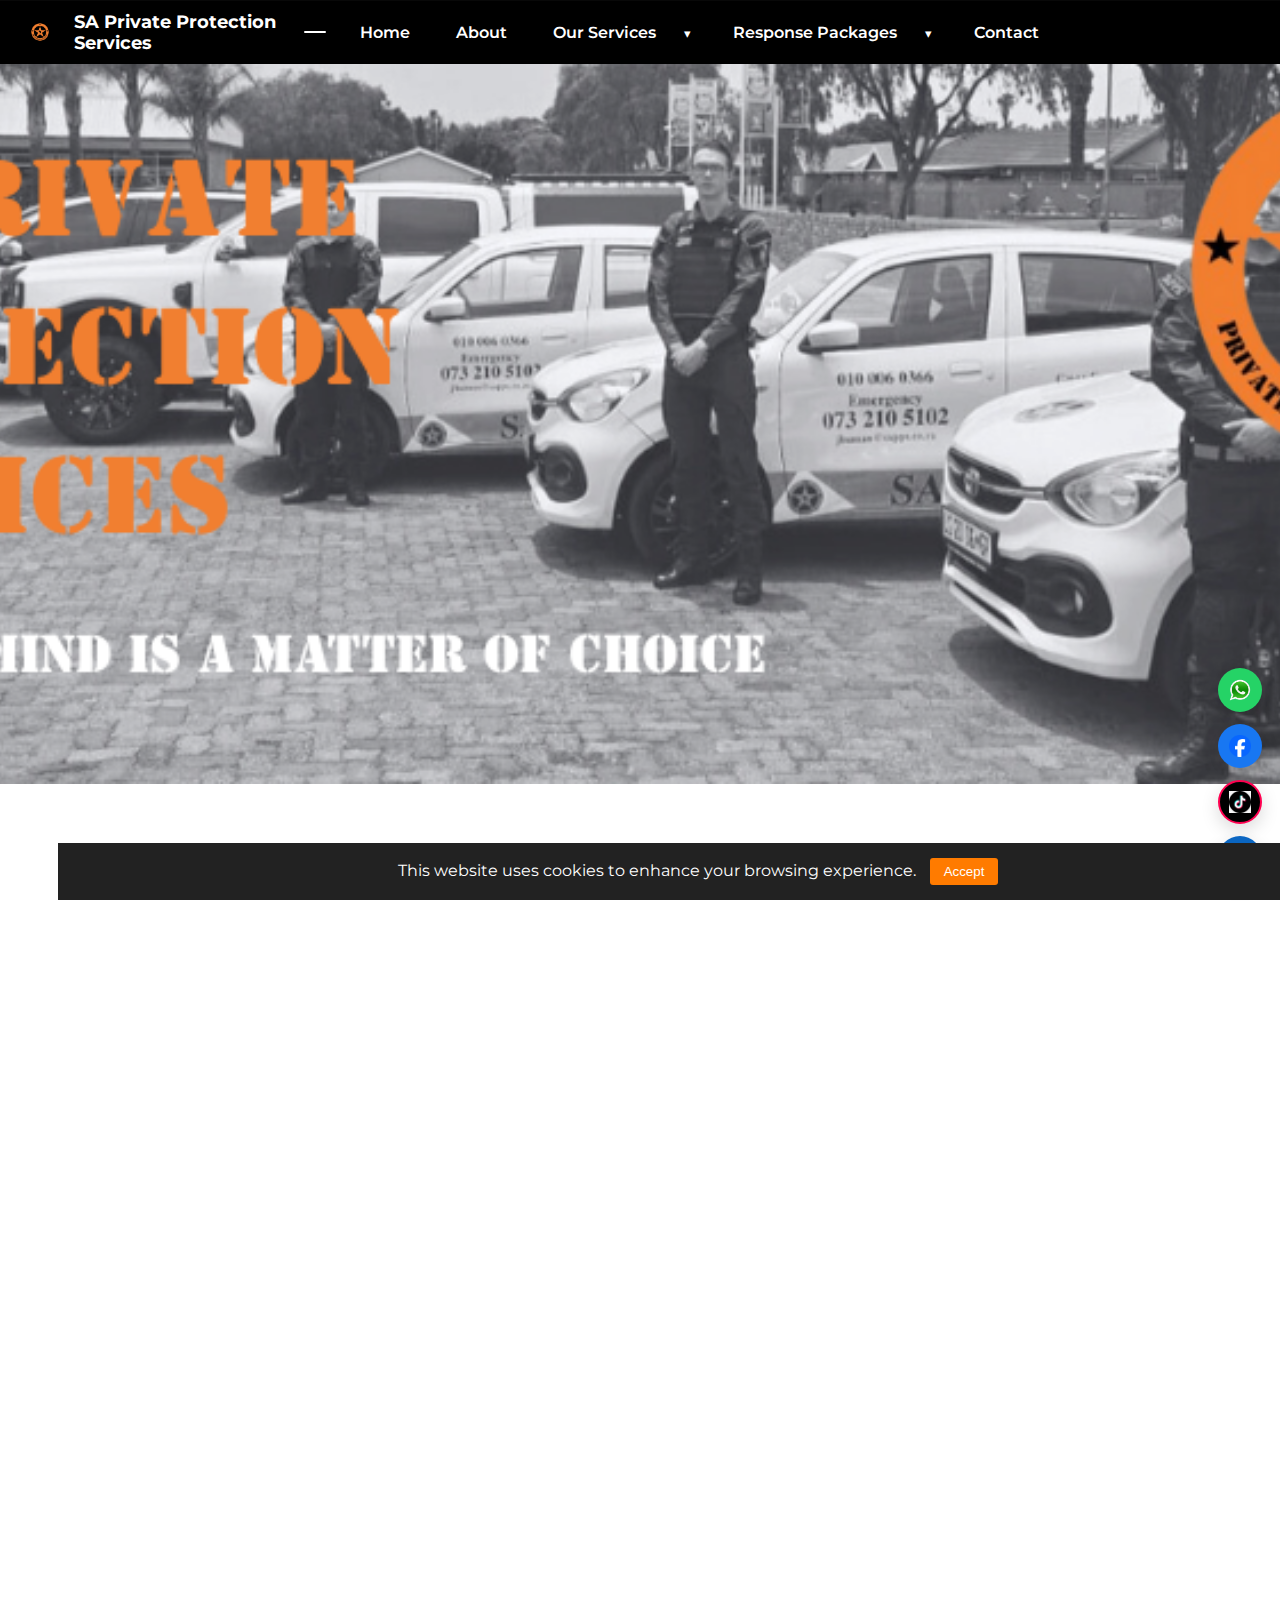
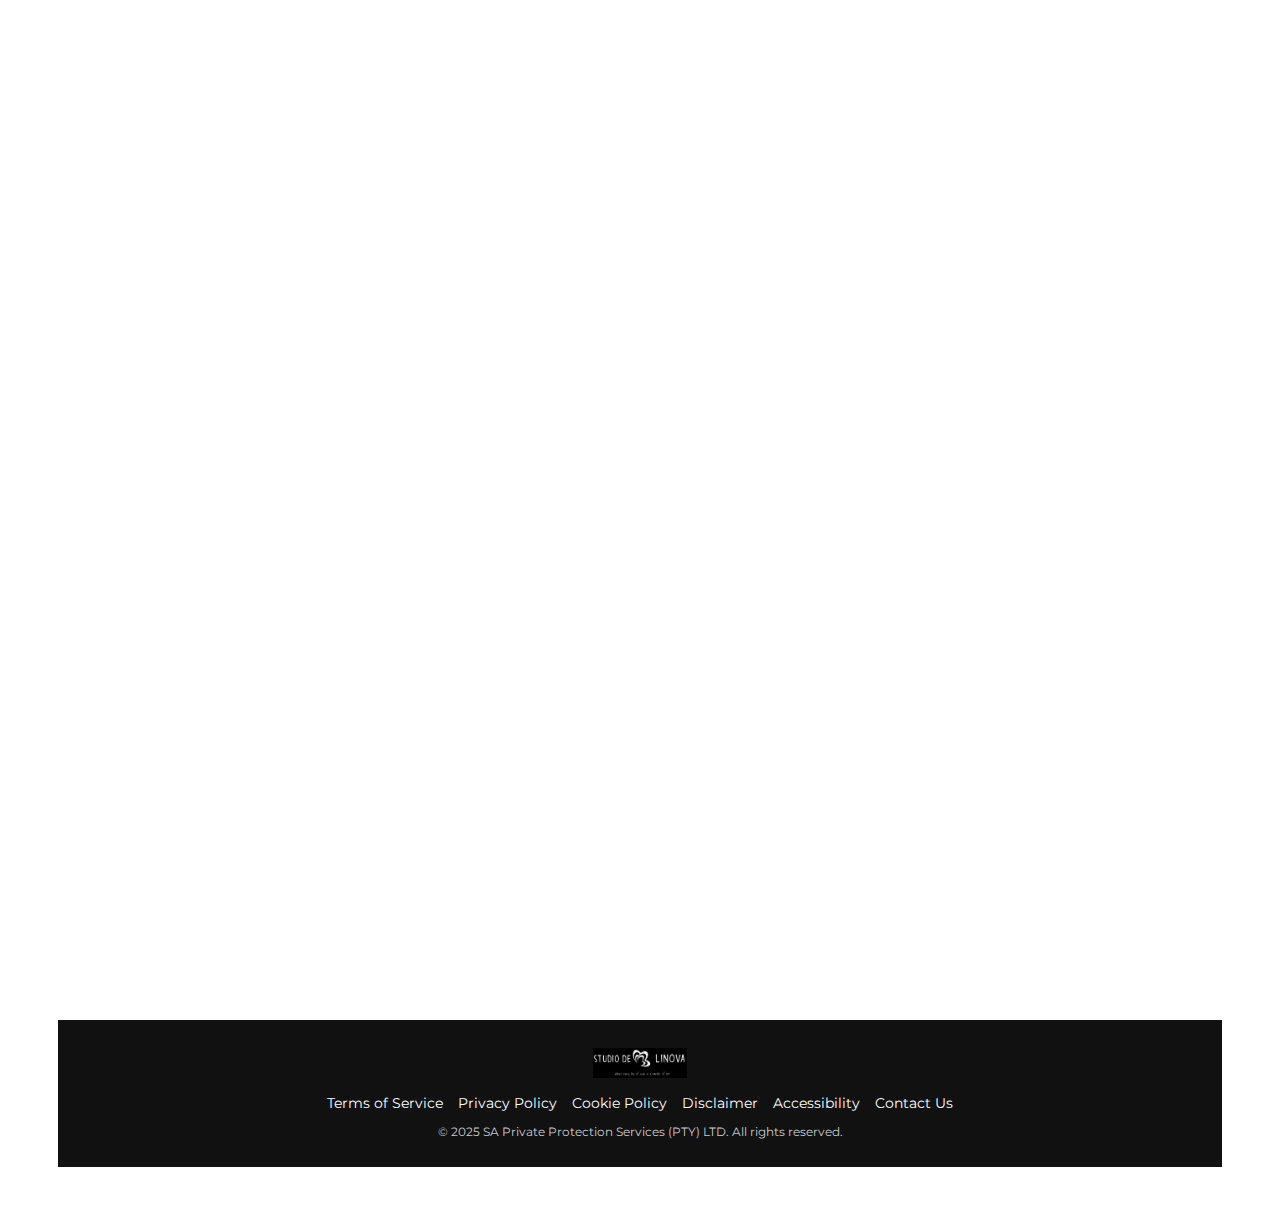
<file: index.html>
<!DOCTYPE html>
<html lang="en">
<head>
<meta charset="utf-8" />
<meta name="viewport" content="width=device-width,initial-scale=1" />

<link href="https://fonts.googleapis.com/css2?family=Montserrat:wght@400;700&display=swap" rel="stylesheet">

<title>SA Private Protection Services</title>

<style>
  :root{
    --brand:#ff7b00;
    --black:#111;
    --white:#fff;
    --nav-height:64px;
  }

  *{box-sizing:border-box}
  html{scroll-behavior:smooth}
  body{
    margin:0;
    font-family:"Montserrat",sans-serif;
    color:#222;
    background:#fff;
  }

  /* ---------- NAV ---------- */
  nav{
    position:fixed;
    top:0;
    left:0;
    right:0;
    height:var(--nav-height);
    background:rgba(0,0,0);
    display:flex;
    align-items:center;
    z-index:2200; /* keep nav above most content */
    padding:0 18px;
    box-shadow:0 1px 0 rgba(255,255,255,0.03) inset;
    gap:12px;
    justify-content:space-between;
  }

  /* brand/logo area (optional) */
  .nav-brand{ display:flex; align-items:center; gap:12px; }
  .nav-brand a{
    display:inline-flex;
    align-items:center;
    justify-content:center;
    width:44px;
    height:32px;
    border-radius:6px;
    overflow:hidden;
    text-decoration:none;
  }

  /* nav list (default horizontal) */
  nav ul{
    list-style:none;
    margin:0;
    padding:0;
    display:flex;
    gap:18px;
    align-items:center;
    width:100%;
    justify-content:top;
  }

   nav li{position:relative}
  nav a{
    color:var(--white);
    text-decoration:none;
    padding:10px 14px;
    display:inline-block;
    font-weight:600;
    border-radius:4px;
  }
  nav a:hover{background:rgba(255,255,255,0.06)}
  nav a.active{
    color:#fff;
  }
  /* Custom mobile adjustments for hero and spacing */
@media (max-width: 520px) {
  .hero {
    height: 25vh !important; /* Reduced height */
    min-height: 150px !important; /* Reduced min-height */
  }
  .hero-overlay {
    background: transparent !important; /* Ensure transparency */
  }
  main {
    padding-top: 20px !important; /* Reduced top padding */
  }
}
  /* submenu: default hidden, appears on hover for desktop */
  .submenu{
    display:none;
    position:absolute; /* positioned relative to parent li */
    top:100%; /* drops down below the parent link */
    left:0;
    background:var(--black); /* same as nav background */
    border-radius:4px;
    min-width:180px;
    flex-direction:column;
    padding:8px 0;
    box-shadow:0 6px 18px rgba(0,0,0,0.15);
    z-index:2250; /* above nav */
  }
  /* show submenu on hover of parent li */
  nav li.has-submenu:hover > .submenu{ display:flex; }

  .submenu li{padding:0}
  .submenu li a{padding:10px 16px; width:100%; display:block; color:var(--white)}
  .submenu li a:hover{background:rgba(255,255,255,0.06)}
 
  /* ---------- HERO ---------- */
  .hero {
    height: min(80vh, 780px);
    min-height: 40vh;
    background: url('sapps-banner-1.png') center/cover no-repeat;
    background-size: cover;
    background-position: center;
    background-attachment: scroll;
    position: relative;
    display: flex;
    align-items: center;
    justify-content: center;
    color: transparent;
    margin-top: var(--nav-height);
    text-align: center;
    overflow: hidden;
  }

  .hero-overlay {
    position: absolute;
    inset: 0;
    background:transparent;
    transition: background .25s linear;
    z-index: 1;
    pointer-events: none; /* allow clicks to pass through */
  }

  .hero .content {
    position: relative;
    z-index: 2;
    padding: 0 20px;
    text-align: center;
     max-width: 920px;
  }

  .hero h1 {
    margin:0 0 8px 0;
    font-weight:800;
    color:transparent;
    line-height:1.02;
    font-size: clamp(1.6rem, 6vw, 3.2rem);
  }
  .hero p {
   margin:0;
    font-size: clamp(.9rem, 2.4vw, 1.05rem);
    opacity:0.95;
  }

  /* sections base */
  main{max-width:1200px; margin:0 auto; padding:48px 18px}
  h2.section-title{color:var(--brand); font-size:1.6rem; margin:18px 0 20px; text-align:left}
  section{margin:18px 0; opacity:0; transform:translateY(30px); transition:all .7s ease-out; scroll-margin-top:calc(var(--nav-height) + 12px)}
  section.visible{opacity:1; transform:none}

  /* ---------- SERVICES (cards) ---------- */
  .services-wrap{padding:12px 18px}
  .services-grid{
    display:grid;
    grid-template-columns:repeat(4,1fr);
    gap:22px;
    align-items:start;
  }

  .service-card{
    background:#fff;
    border-radius:10px;
    box-shadow:0 6px 18px rgba(0,0,0,0.06);
    overflow:hidden;
    display:flex;
    flex-direction:column;
    text-decoration:none;
    transition:transform .25s ease, box-shadow .25s ease;
  }

  .service-card:hover{transform:translateY(-8px); box-shadow:0 18px 36px rgba(0,0,0,0.12)}
  .service-image{height:160px; width:100%; object-fit:cover; display:block}
  .service-body{padding:20px; text-align:center; flex:1; display:flex; align-items:center; justify-content:center}
  .service-body h3{margin:0; font-size:1rem; color:#111}

  /* ---------- PACKAGES ---------- */
  .packages-grid{
    display:grid;
    grid-template-columns:repeat(4,1fr);
    gap:22px;
    align-items:stretch;
    justify-items:center;
  }
  .package-card{
    width:220px;
    background:#fff;
    border-radius:10px;
    padding:18px;
    box-shadow:0 6px 18px rgba(0,0,0,0.06);
    text-align:center;
    transition:transform .2s ease;
    text-decoration:none;
    color:#111;
  }
  .package-card:hover{transform:translateY(-6px)}
  .package-card .price{margin-top:10px; color:#555; font-size:.95rem}

  /* ---------- GALLERY (masonry-like) ---------- */
  .gallery-grid{
    column-gap:18px;
    column-count:4;
     z-index: 0;
    position: relative;
  }
  .gallery-grid img{
    width:100%; 
    display:block;
     margin-bottom:14px; 
     border-radius:10px; 
     box-shadow:0 6px 18px rgba(0,0,0,0.06); 
     cursor:pointer;
    height:auto;
    z-index:1;
    position:relative;
    pointer-events:auto;
    -webkit-backface-visibility: hidden;
    backface-visibility: hidden;
    transform: translateZ(0);
    }
    .gallery-grid img:hover{opacity:0.9}

  /* smaller columns on tablets/phones */
  @media (max-width:1200px){ .services-grid{grid-template-columns:repeat(3,1fr)} .gallery-grid{column-count:3} }
  @media (max-width:900px){ .services-grid{grid-template-columns:repeat(2,1fr)} .packages-grid{grid-template-columns:repeat(2,1fr)} .gallery-grid{column-count:2} .hero h1{font-size:2.2rem} }
  @media (max-width:520px){ 
    .services-grid{grid-template-columns:1fr} 
    .packages-grid{grid-template-columns:1fr} 
    .gallery-grid{column-count:1} 
    .hero{height:55vh}
  .nav-brand a { width:36px; height:28px; }
  }
  @media (max-width: 520px) {
  .hero {
    background-color: transparent !important;
    height: 38vh !important;
    min-height: 180px !important;
    background-size: contain !important;
    background-position: top !important;
    background-repeat: no-repeat !important;
    margin-bottom: 0 !important;
  }
}
 
  /* floating social */
  .floating-buttons{position:fixed; right:18px; bottom:20px; display:flex; flex-direction:column; gap:12px; z-index:1300}
  .float-btn{width:44px; height:44px; border-radius:50%; display:flex; align-items:center; justify-content:center; box-shadow:0 6px 18px rgba(0,0,0,0.15); transition:transform .18s ease}
  .float-btn img{width:22px;height:22px; display:block}
  .float-btn:hover{transform:translateY(-5px)}
  .float-btn.whatsapp{background:#25D366}
  .float-btn.facebook{background:#1877F2}
  .float-btn.tiktok{background:#000; border:2px solid #ff0050}
  .float-btn.linkedin{background:#0A66C2}

  /* small helper */
  .section-head{display:flex; align-items:center; gap:16px; justify-content:space-between}

  /* ---------- MOBILE / OVERLAY MENU behaviour for all viewports ----------
     Make the mobile-style overlay menu available on all screen sizes.
     - nav-toggle is visible on all sizes (so user can open the overlay)
     - when #navLinks has .open it becomes a full-screen vertical overlay (same as mobile)
     -------------------------------------------------------------------- */

  /* show hamburger toggle for all viewports so desktop can open the overlay menu */
  .nav-toggle {
    display:flex;
    background:transparent;
    border:0;
    cursor:pointer;
    gap:6px;
    padding:8px;
    align-items:center;
    justify-content:center;
  }
  .nav-toggle .bar{ display:block; width:22px; height:2px; background:var(--white); border-radius:2px; transition:transform .25s, opacity .25s;}

  /* hide submenu toggle button by default (desktop) */
  .submenu-toggle { display:none; }

  @media (max-width: 768px) {
    nav { padding:0 12px; }
    .nav-toggle { display:flex; }

    nav ul{
      position:fixed;
      top:var(--nav-height);
      left:0;
      right:0;
      background:var(--black);
      flex-direction:column;
      align-items:stretch;
      gap:0;
      padding:8px 0;
      transform:translateY(-120%);
      transition:transform .35s ease-in-out;
      z-index:1250;
    }
    nav ul.open { transform:translateY(0); }

    nav li { width:100%; border-top:1px solid rgba(255,255,255,0.03); }
    nav a { display:block; width:100%; text-align:left; padding:14px 18px; }
    
    /* mobile submenu behavior: static, opens on click */
    .submenu { 
      position:static; 
      background:transparent; 
      box-shadow:none; 
      padding-left:12px; 
      display:none; 
    }
    .submenu.open { display:flex; flex-direction:column; }

    /* show submenu toggle button on mobile */
    .submenu-toggle { 
      display:inline-flex; 
      align-items:center; 
      justify-content:center; 
      padding:12px; 
      margin-left:auto; 
      background:transparent; 
      border:0; 
      color:var(--white); 
      cursor:pointer; 
    }
  }

  /* small visual for open submenu (keyboard focus/indicator) */
  nav li.submenu-open > a { background:rgba(255,255,255,0.04); }

/* default (non-open) nav menu remains horizontal; when opened, become overlay */
  nav ul.open {
    position:fixed;
    top:var(--nav-height);
    left:0;
    right:0;
    bottom:0;
    background:rgba(17,17,17,0.98);
    flex-direction:column;
    align-items:stretch;
    gap:0;
    padding:12px 0;
    overflow:auto;
    transform:none;
    transition:none;
    z-index:2150;
  }
  /* overlay list items */
  nav ul.open > li { width:100%; border-top:1px solid rgba(255,255,255,0.03); }
  nav ul.open a { display:block; width:100%; text-align:left; padding:14px 18px; }

  /* when overlay is open, submenu should be static and visible when .open */
  nav ul.open .submenu { position:static; background:transparent; box-shadow:none; padding-left:10px; display:none; }
  nav ul.open .submenu.open { display:flex; flex-direction:column; }

  /* submenu toggle button (visible within overlay and on desktop) */
  .submenu-toggle { display:inline-flex; align-items:center; justify-content:center; padding:10px; margin-left:auto; background:transparent; border:0; color:var(--white); cursor:pointer; }
  /* small visual for open submenu (keyboard focus/indicator) */
  nav li.submenu-open > a { background:rgba(255,255,255,0.04); }

  /* lightbox tweaks */
  .lightbox { display:none; z-index:9999; }
  .lightbox .lightbox-content { max-width:92%; max-height:78%; }

</style>
</head>
<body>

  <!-- NAV -->
  <nav id="mainNav" aria-label="Main navigation">
    <div class="nav-brand" aria-hidden="false">
  <a href="#home" class="logo" aria-label="Home">
    <img src="logo-dark.jpg" alt="SA Private Protection Services Logo" style="width:44px; height:32px; object-fit:contain; border-radius:6px;">
  </a>
</div>
      <span style="color:var(--white); font-weight:bold; font-size:1.1rem;">SA Private Protection Services</span>

    <button class="nav-toggle" id="navToggle" aria-expanded="false" aria-label="Open menu">
      <span class="bar"></span>
    </button>

    <ul id="navLinks" role="menubar" aria-label="Primary">
      <li><a href="#home" class="nav-link">Home</a></li>
      <li><a href="#about" class="nav-link">About</a></li>
      <li class="has-submenu">
        <a href="#services" class="nav-link" aria-haspopup="true" aria-expanded="false">Our Services</a>
        <button class="submenu-toggle" aria-expanded="false" aria-label="Toggle Our Services submenu">▾</button>
        <ul class="submenu" aria-label="Our Services submenu">
          <li><a href="#armed-response" class="nav-link">24-Hour Armed Response</a></li>
          <li><a href="#close-protection" class="nav-link">Close Protection Services</a></li>
          <li><a href="#guarding" class="nav-link">Guarding Services</a></li>
          <li><a href="#escorts" class="nav-link">Escorts & Transfers</a></li>
          <li><a href="#event-security" class="nav-link">Event Security</a></li>
          <li><a href="#surveillance" class="nav-link">Surveillance & Monitoring</a></li>
        </ul>
      </li>
      <li class="has-submenu">
        <a href="#packages" class="nav-link" aria-haspopup="true" aria-expanded="false">Response Packages</a>
        <button class="submenu-toggle" aria-expanded="false" aria-label="Toggle Response Packages submenu">▾</button>
        <ul class="submenu" aria-label="Response Packages submenu">
          <li><a href="#residential" class="nav-link">Residential</a></li>
          <li><a href="#pensioner" class="nav-link">Pensioner</a></li>
          <li><a href="#small-business" class="nav-link">Small Business</a></li>
          <li><a href="#large-business" class="nav-link">Large Business</a></li>
        </ul>
      </li>
      <li><a href="#contact" class="nav-link">Contact</a></li>
    </ul>
  </nav>

  <!-- HERO -->
  <header id="home" class="hero" role="banner">
  <div class="hero-overlay" id="heroOverlay"></div>
  <div class="content">
  </div>
</header>

  <main>

    <!-- ABOUT -->
    <section id="about" class="about-section">
      <div class="section-head">
        <h2 class="section-title">About Us</h2>
      </div>
       <p>Established in 2016, SA Private Protection Services (Pty) Ltd has consistently delivered high-quality security solutions to a growing client base. With a proven track record of retaining clients and expanding our expertise, we pride ourselves on mastering the art of client satisfaction. Our flat corporate structure ensures seamless communication and flexibility, allowing us to adapt to your evolving security needs.</p>

  <p>SA Private Protection Services has established itself as a trusted security partner for some of South Africa's largest retailers. We provide tailored security solutions to prominent food retailers, liquor chains, and clothing franchises, ensuring the safety and security of the people, premises, and assets.</p>

  <p>Our expertise in risk management, surveillance, and armed response enables us to mitigate potential threats and protect our clients' interests. With a proven track record of delivering high-quality security services, SA Private Protection Services is the partner of choice for businesses seeking to safeguard their operations.</p>
</section>

    <!-- SERVICES GRID (cards clickable to anchors) -->
    <section id="services" class="services-wrap">
      <h2 class="section-title">Our Services</h2>

      <div class="services-grid">
        <!-- Each card is an anchor (and is clickable) -->
        <a id="armed-response" class="service-card" href="armed-response-details.html" title="24-Hour Armed Response">
          <img class="service-image" src="service1.jpg" alt="24-Hour Armed Response">
          <div class="service-body"><h3>24-Hour Armed Response</h3></div>
        </a>

        <a id="close-protection" class="service-card" href="close-protection-details.html" title="Close Protection Services">
          <img class="service-image" src="service2.jpg" alt="Close Protection Services">
          <div class="service-body"><h3>Close Protection Services</h3></div>
        </a>

        <a id="guarding" class="service-card" href="security-services-details.html" title="Guarding Services">
          <img class="service-image" src="service3.jpg" alt="Guarding Services">
          <div class="service-body"><h3>Guarding Services</h3></div>
        </a>

        <a id="escorts" class="service-card" href="escort-details.html" title="Escorts & Transfers">
          <img class="service-image" src="escort4.jpeg" alt="Escorts & Transfers">
          <div class="service-body"><h3>Escorts & Transfers</h3></div>
        </a>

        <a id="event-security" class="service-card" href="event-security-details.html" title="Event Security">
          <img class="service-image" src="gallery2.jpg" alt="Event Security">
          <div class="service-body"><h3>Event Security</h3></div>
        </a>

        <a id="surveillance" class="service-card" href="surveillance-alarm-details.html" title="Surveillance & Monitoring">
          <img class="service-image" src="gallery11.jpg" alt="Surveillance & Monitoring">
          <div class="service-body"><h3>Surveillance & Monitoring</h3></div>
        </a>

        <!-- If you have more cards they will wrap to next row automatically -->
      </div>
    </section>

    <!-- PACKAGES -->
    <section id="packages">
      <h2 class="section-title">Response Packages</h2>
      <div class="packages-grid" style="margin-top:18px;">
        <a id="residential" class="package-card" href="#residential">
          <strong>Residential</strong>
          <div class="price">R345.00 Per Month</div>
        </a>
        <a id="pensioner" class="package-card" href="#pensioner">
          <strong>Pensioner</strong>
          <div class="price">R172.50 Per Month</div>
        </a>
        <a id="small-business" class="package-card" href="#small-business">
          <strong>Small Business</strong>
          <div class="price">R448.50 Per Month</div>
        </a>
        <a id="large-business" class="package-card" href="#large-business">
          <strong>Large Business</strong>
          <div class="price">R678.50 Per Month</div>
        </a>
      </div>
    </section>

<!-- LIGHTBOX MODAL -->
<div id="lightbox" class="lightbox" aria-hidden="true" role="dialog" aria-label="Image viewer">
  <span class="close" role="button" aria-label="Close">&times;</span>
  <img class="lightbox-content" id="lightbox-img" alt="">
  <div id="caption"></div>
  <a class="prev" role="button" aria-label="Previous image">&#10094;</a>
  <a class="next" role="button" aria-label="Next image">&#10095;</a>
</div>

    <!-- CONTACT -->
<section id="contact">
  <h2>Contact Us</h2>

  <div class="contact-container">
    <!-- Contact Details -->
    <div class="contact-details">
      <p><strong>Office:</strong> <a href="tel:0100060366">010 006 0366</a></p>
      <p><strong>Director - Jaco Human:</strong> <a href="tel:0732105102">073 210 5102</a></p>
      <p><strong>Email:</strong> 
        <a href="mailto:jhuman@sapps.co.za">jhuman@sapps.co.za</a></p>  
      <p><strong>HR & Accounts - Natasha Kok:</strong> <a href="tel:  0838801768">083 880 1768</a>
      <p><strong>Email:</strong>  
        <a href="mailto:admin@sapps.co.za">admin@sapps.co.za</a></p>
      <p><strong>Admin - Megan Kruger:</strong> <a href="tel:  081 062 2929">081 062 2929</a>
      <p><strong>Email:</strong>  
        <a href="mailto:office1@sapps.co.za">office1@sapps.co.za</a></p>
      <p><strong>Manager - Reeno Smith:</strong> <a href="tel:071 884 6929">071 884 6929</a></p>
      <p><strong>Email:</strong>  
        <a href="mailto:manager@sapps.co.za">manager@sapps.co.za</a></p>
      <p><strong>Address:</strong> 51 Vaal Drive, Pietersfield Ext, Springs, 1559</p>

      <!-- Office Hours -->
      <div class="office-hours">
        <h3>Office Hours</h3>
        <p>Monday - Thursday: 08:00 AM - 04:00 PM</p>
        <p>Friday: 08:00 AM - 02:00 PM</p>
        <p>Sunday & Public Holidays: Closed</p>
      </div>
    </div>

    <!-- Contact Form -->
<div class="contact-form">
  <h3>Send Us a Message</h3>
  <form id="contactForm">
    <input type="text" name="name" placeholder="Your Name" required>
    <input type="email" name="email" placeholder="Your Email" required>
    <input type="tel" name="phone" placeholder="Your Phone Number">
    <textarea name="message" placeholder="Your Message" rows="5" required></textarea>
    <button type="submit">Send Message</button>
  </form>

  <!-- Thank You Message -->
  <div id="thankYouMessage" style="display:none; color: green; margin-top: 20px;">
    ✅ Thanks for your message! We'll be in touch soon.
  </div>
</div>

</div>
</section>

<style>
  /* Container & Layout */
  #thankYouMessage {
    display: none;
    color: green;
    margin-top: 20px;
    transition: opacity 0.4s ease;
    opacity: 0;
  }

  #thankYouMessage.show {
    display: block;
    opacity: 1;
  }

  #contact {
    background:#fff;
    color:#000000e0;
    padding:60px 20px;
    font-family:'Montserrat', sans-serif;
  }
  #contact h2 {
    text-align:center;
    color:#ff7f00;
    margin-bottom:40px;
  }
  .contact-container {
    display:flex;
    flex-wrap:wrap;
    justify-content:space-between;
    gap:40px;
    max-width:1200px;
    margin:0 auto;
  }
  .contact-details, .contact-form {
    flex:1 1 350px;
    min-width:300px;
  }

  /* Contact Details & Links */
  .contact-details a {
    color:#ff7f00;
    text-decoration:none;
    transition:color 0.3s;
  }
  .contact-details a:hover {
    color:#e65c00;
  }
  .office-hours h3 {
    color:#ff7f00;
    margin-bottom:10px;
  }

  /* Contact Form */
  .contact-form {
    background:#9b9898;
    color:#fff;
    padding:30px;
    border-radius:15px;
    box-shadow:0 4px 15px rgba(0,0,0,0.2);
  }
  .contact-form h3 {
    color:#ff7f00;
    text-align:center;
    margin-bottom:20px;
  }
  .contact-form form {
    display:flex;
    flex-direction:column;
    gap:15px;
  }
  .contact-form input, 
  .contact-form textarea {
    padding:10px;
    border:none;
    border-radius:8px;
    font-family:'Montserrat', sans-serif;
    font-size:1rem;
  }
  .contact-form button {
    background:#ff7f00;
    color:#fff;
    padding:12px;
    border:none;
    border-radius:8px;
    cursor:pointer;
    font-weight:bold;
    transition:all 0.3s;
  }
  .contact-form button:hover {
    background:#e65c00;
    transform:scale(1.05);
  }
 /* --- Mobile Adjustments --- */
@media (max-width: 768px) {
  #contact {
    padding: 40px 15px;
  }

  #contact h2 {
    font-size: 1.8rem;
  }

  .contact-container {
    flex-direction: column;
    gap: 30px;
  }

  .contact-details, 
  .contact-form {
    flex: 1 1 100%;
    width: 100%;
  }

  .contact-details p {
    font-size: 0.95rem;
    line-height: 1.6;
    margin-bottom: 10px;
  }

  .contact-details strong {
    display: block;
    color: #000;
  }

  .contact-details a {
    display: inline-block;
    margin-top: 2px;
    word-break: break-word;
  }

  .contact-form {
    padding: 20px;
  }

  .contact-form input, 
  .contact-form textarea {
    font-size: 0.95rem;
  }

  .contact-form button {
    font-size: 1rem;
  }
}

/* Even smaller screens */
@media (max-width: 480px) {
  #contact h2 {
    font-size: 1.6rem;
  }

  .contact-details p {
    font-size: 0.9rem;
  }

  .contact-form {
    padding: 15px;
  }

  .contact-form input, 
  .contact-form textarea {
    font-size: 0.9rem;
  }
}
</style>

<script>
  /* =========================
     CONTACT FORM (kept original functionality)
     ========================= */
  const form = document.getElementById('contactForm');
  const thankYou = document.getElementById('thankYouMessage');

  form.addEventListener('submit', async (e) => {
    e.preventDefault(); // prevent page reload

    const formData = new FormData(form);

    try {
      const response = await fetch('https://formspree.io/f/mrbljqpk', {
        method: 'POST',
        body: formData,
        headers: { 'Accept': 'application/json' }
      });

      if (response.ok) {
        form.reset();
        // show animated thank you
        thankYou.classList.add('show');
        // hide after a while (optional)
        setTimeout(() => {
          thankYou.classList.remove('show');
        }, 6000);
      } else {
        alert('Oops! Something went wrong. Please try again.');
      }
    } catch (error) {
      alert('Error submitting form. Please try again later.');
    }
  });
</script>

  <!-- LEGAL FOOTER -->
<footer style="background:#111; color:#fff; padding:28px 0; text-align:center; font-family:'Montserrat',sans-serif;">
  <div class="footer-content" style="max-width:1200px; margin:0 auto; display:flex; flex-direction:column; align-items:center; gap:12px;">

    <!-- Small Logo -->
    <div class="footer-logo">
      <img src="footer-logo.jpeg" alt="SA Private Protection Services Logo" style="height:30px; object-fit:contain;">
    </div>

    <!-- Legal Links -->
    <ul class="legal-links" style="list-style:none; display:flex; flex-wrap:wrap; justify-content:center; gap:15px; padding:0; margin:0; font-size:14px;">
      <li><a href="terms-of-service.html" target="_blank" style="color:#fff; text-decoration:none;">Terms of Service</a></li>
      <li><a href="privacy-policy.html" target="_blank" style="color:#fff; text-decoration:none;">Privacy Policy</a></li>
      <li><a href="cookie-policy.html" target="_blank" style="color:#fff; text-decoration:none;">Cookie Policy</a></li>
      <li><a href="disclaimer.html" target="_blank" style="color:#fff; text-decoration:none;">Disclaimer</a></li>
      <li><a href="accessibility.html" target="_blank" style="color:#fff; text-decoration:none;">Accessibility</a></li>
      <li><a href="contact.html" target="_blank" style="color:#fff; text-decoration:none;">Contact Us</a></li>
    </ul>

    <!-- Copyright -->
    <p style="margin:0; font-size:12px; color:#ccc;">© 2025 SA Private Protection Services (PTY) LTD. All rights reserved.</p>
  </div>
</footer>

<!-- COOKIE CONSENT BANNER -->
<div id="cookieConsentBanner" style="position:fixed;bottom:0;width:100%;background:#222;color:#fff;padding:15px;text-align:center;display:none;z-index:9999; font-family:'Montserrat',sans-serif;">
  This website uses cookies to enhance your browsing experience.
  <button id="acceptCookies" style="margin-left:10px;padding:6px 14px;border:none;background:#ff7b00;color:#fff;cursor:pointer;border-radius:3px;">Accept</button>
</div>

<script>
  // Cookie consent logic
  window.addEventListener('load', function() {
    if (!localStorage.getItem('cookiesAccepted')) {
      document.getElementById('cookieConsentBanner').style.display = 'block';
    }
    document.getElementById('acceptCookies').onclick = function() {
      localStorage.setItem('cookiesAccepted', 'true');
      document.getElementById('cookieConsentBanner').style.display = 'none';
    };
  });
</script>
  <!-- Floating social buttons (bottom-right) -->
  <div class="floating-buttons" aria-hidden="false">
    <a class="float-btn whatsapp" href="https://wa.me/27732105102" target="_blank" rel="noopener noreferrer" aria-label="WhatsApp">
      <img src="logo-whatsapp.png" alt="WhatsApp">
    </a>
    <a class="float-btn facebook" href="https://www.facebook.com/sa-private-protection-services" target="_blank" rel="noopener noreferrer" aria-label="Facebook">
      <img src="Facebook Logo.png" alt="Facebook">
    </a>
    <a class="float-btn tiktok" href="https://www.tiktok.com/@saprivateprotection" target="_blank" rel="noopener noreferrer" aria-label="TikTok">
      <img src="logo-tiktok.png" alt="TikTok">
    </a>
    <a class="float-btn linkedin" href="https://www.linkedin.com/in/sa-private-protection-services" target="_blank" rel="noopener noreferrer" aria-label="LinkedIn">
      <img src="linkedin logo.png" alt="LinkedIn">
    </a>
  </div>

<script>

  /* =========================
   LIGHTBOX
   ========================= */
(function() {
  const lightbox = document.getElementById('lightbox');
  const lightboxImg = document.getElementById('lightbox-img');
  const captionText = document.getElementById('caption');
  const images = Array.from(document.querySelectorAll('.lightbox-img'));
  let currentIndex = 0;

  function showImage(index) {
    if(index < 0 || index >= images.length) return;
    currentIndex = index;
    const img = images[index];
    lightboxImg.src = img.src;
    lightboxImg.alt = img.alt || '';
    captionText.innerHTML = img.alt || '';
    lightbox.style.display = 'block';
    lightbox.setAttribute('aria-hidden', 'false');
    document.documentElement.style.overflow = 'hidden';
    document.body.style.overflow = 'hidden';
  }

  images.forEach((img, index) => {
    img.style.pointerEvents = 'auto';
    img.addEventListener('click', () => showImage(index));
    img.setAttribute('tabindex','0');
    img.addEventListener('keydown', (ev) => {
      if(ev.key === 'Enter' || ev.key === ' ') {
        ev.preventDefault();
        showImage(index);
      }
    });
  });

  document.querySelector('.next').onclick = () => showImage((currentIndex + 1) % images.length);
  document.querySelector('.prev').onclick = () => showImage((currentIndex - 1 + images.length) % images.length);
  document.querySelector('.close').onclick = closeLightbox;
  function closeLightbox(){
    lightbox.style.display = 'none';
    lightbox.setAttribute('aria-hidden', 'true');
    document.documentElement.style.overflow = '';
    document.body.style.overflow = '';
  }
  lightbox.addEventListener('click', (e) => { if(e.target === lightbox) closeLightbox(); });
  document.addEventListener('keydown', (e) => {
    if(lightbox.style.display === 'block') {
      if(e.key === 'ArrowRight') document.querySelector('.next').click();
      if(e.key === 'ArrowLeft') document.querySelector('.prev').click();
      if(e.key === 'Escape') closeLightbox();
    }
  });
})();

  /* =========================
     NAV BEHAVIOUR
     - unified: first click opens submenu, second click follows link (desktop & mobile)
     - explicit ▾ buttons still toggle submenus
     - click outside closes submenus & mobile menu
     ========================= */

  const nav = document.getElementById('mainNav');
  const navLinks = document.getElementById('navLinks');
  const navToggle = document.getElementById('navToggle');
  const heroOverlay = document.getElementById('heroOverlay');

  // HERO overlay dim on scroll + navbar fade
  window.addEventListener('scroll', () => {
    const y = window.scrollY;
    nav.style.background = `rgba(17,17,17, ${Math.min(Math.max(y/300,0.6),0.95)})`;
    if(heroOverlay) heroOverlay.style.background = `rgba(0,0,0, ${Math.min(0.35 + (y/1000),0.9)})`;
  });

  // mobile hamburger toggle
  navToggle.addEventListener('click', () => {
    const expanded = navToggle.getAttribute('aria-expanded') === 'true';
    navToggle.setAttribute('aria-expanded', String(!expanded));
    navLinks.classList.toggle('open');
    navToggle.classList.toggle('active');
  });

  // close mobile menu when a nav link (non-parent) is clicked
  navLinks.querySelectorAll('a').forEach(link => {
    link.addEventListener('click', () => {
      // if mobile menu open, close it
      if(navLinks.classList.contains('open')) {
        navLinks.classList.remove('open');
        navToggle.classList.remove('active');
        navToggle.setAttribute('aria-expanded', 'false');
      }
    });
  });

  // Submenu toggles & unified pointer behaviour
  document.querySelectorAll('.has-submenu').forEach(li => {
    const button = li.querySelector('.submenu-toggle');
    const submenu = li.querySelector('ul.submenu');
    const anchor = li.querySelector('a.nav-link');

    // explicit toggle button (mobile & desktop)
    if (button && submenu) {
      button.addEventListener('click', (e) => {
        e.preventDefault();
        const isOpen = submenu.classList.toggle('open');
        button.setAttribute('aria-expanded', String(isOpen));
        anchor.setAttribute('aria-expanded', String(isOpen));
        if (isOpen) li.classList.add('submenu-open');
        else li.classList.remove('submenu-open');
      });
    }

    // Unified pointer behavior (first click opens submenu, second click follows link)
    if (anchor && submenu) {
      anchor.addEventListener('pointerdown', (ev) => {
        // If submenu closed -> prevent navigation and open it.
        const isOpen = submenu.classList.contains('open') || li.classList.contains('submenu-open');
        if (!isOpen) {
          ev.preventDefault(); // stop the navigation on first click
          // close other submenus first
          closeAllSubmenus();
          submenu.classList.add('open');
          li.classList.add('submenu-open');
          // set aria states
          const btn = li.querySelector('.submenu-toggle');
          if (btn) btn.setAttribute('aria-expanded', 'true');
          anchor.setAttribute('aria-expanded', 'true');
        } else {
          // submenu currently open -> allow the click to proceed to the link,
          // but schedule submenu to close after a short delay so the user sees the effect
          setTimeout(() => {
            submenu.classList.remove('open');
            li.classList.remove('submenu-open');
            const btn = li.querySelector('.submenu-toggle');
            if (btn) btn.setAttribute('aria-expanded', 'false');
            anchor.setAttribute('aria-expanded', 'false');
          }, 600);
        }
      });

      // Keyboard support: Enter or Space toggles submenu (same unified behavior)
      anchor.addEventListener('keydown', (ev) => {
        if (ev.key === 'Enter' || ev.key === ' ') {
          ev.preventDefault();
          const isOpen = submenu.classList.contains('open') || li.classList.contains('submenu-open');
          if (!isOpen) {
            closeAllSubmenus();
            submenu.classList.add('open');
            li.classList.add('submenu-open');
            const btn = li.querySelector('.submenu-toggle');
            if (btn) btn.setAttribute('aria-expanded', 'true');
            anchor.setAttribute('aria-expanded', 'true');
          } else {
            // if already open, follow the link by navigating manually
            window.location.href = anchor.href;
          }
        }
      });
    }
  });

  function closeAllSubmenus() {
    document.querySelectorAll('.has-submenu').forEach(li => {
      const submenu = li.querySelector('ul.submenu');
      if (submenu) submenu.classList.remove('open');
      li.classList.remove('submenu-open');
      const btn = li.querySelector('.submenu-toggle');
      if (btn) btn.setAttribute('aria-expanded', 'false');
      const anchor = li.querySelector('a.nav-link');
      if (anchor) anchor.setAttribute('aria-expanded', 'false');
    });
  }

  // click outside to close any open submenu or mobile menu
  document.addEventListener('click', (e) => {
    if (!nav.contains(e.target)) {
      closeAllSubmenus();
      if (navLinks.classList.contains('open')) {
        navLinks.classList.remove('open');
        navToggle.classList.remove('active');
        navToggle.setAttribute('aria-expanded', 'false');
      }
    }
  });

  // simple scroll spy (highlights anchors)
  const navSpyLinks = document.querySelectorAll('nav a[href^="#"]');
  const sections = document.querySelectorAll('main section, header');
  function onScrollSpy(){
    const top = window.scrollY + 80;
    sections.forEach(sec => {
      const id = sec.id;
      if(!id) return;
      const offsetTop = sec.offsetTop;
      const height = sec.offsetHeight;
      const link = document.querySelector(`nav a[href="#${id}"]`);
      if(top >= offsetTop && top < offsetTop + height){
        navSpyLinks.forEach(a=>a.classList.remove('active'));
        if(link) link.classList.add('active');
      }
    });
  }
  window.addEventListener('scroll', onScrollSpy);
  window.addEventListener('load', () => {
    // reveal on load
    document.querySelectorAll('main section').forEach(s => {
      const r = s.getBoundingClientRect();
      if(r.top < window.innerHeight - 80) s.classList.add('visible');
    });
    onScrollSpy();
  });

  // Fade-in on scroll for sections using IntersectionObserver
  const observer = new IntersectionObserver((entries) => {
    entries.forEach(entry => {
      if(entry.isIntersecting) entry.target.classList.add('visible');
    });
  }, {threshold: 0.12});
  document.querySelectorAll('main section').forEach(s => observer.observe(s));

</script>

<!-- Smooth scroll handler that offsets for fixed nav and closes menus -->
<script>
(function(){
  // get nav height from CSS variable, fallback to 64
  const navHeightRaw = getComputedStyle(document.documentElement).getPropertyValue('--nav-height');
  const NAV_HEIGHT = navHeightRaw ? parseInt(navHeightRaw, 10) : 64;

  function scrollToIdWithOffset(hash) {
    if(!hash) return false;
    const id = hash.replace('#','');
    const target = document.getElementById(id);
    if(!target) return false;
    const rect = target.getBoundingClientRect();
    const scrollTop = window.scrollY + rect.top - NAV_HEIGHT - 8; // small gap
    window.scrollTo({ top: Math.max(scrollTop, 0), behavior: 'smooth' });
    return true;
  }

  // enhance nav fragment links
  document.querySelectorAll('nav a[href^="#"], #navLinks a[href^="#"]').forEach(a => {
    a.addEventListener('click', function(e){
      const href = this.getAttribute('href');
      if(href && href.startsWith('#')) {
        const handled = scrollToIdWithOffset(href);
        // close mobile menu & submenus
        const navLinksEl = document.getElementById('navLinks');
        if(navLinksEl && navLinksEl.classList.contains('open')) {
          navLinksEl.classList.remove('open');
          const navToggleEl = document.getElementById('navToggle');
          if(navToggleEl){ navToggleEl.classList.remove('active'); navToggleEl.setAttribute('aria-expanded','false'); }
        }
        closeAllSubmenus();
        if(handled) {
          e.preventDefault();
          // update the URL hash without jumping
          history.replaceState(null, '', href);
        }
      }
    }, {passive: false});
  });

  // If page loads with hash, scroll to it with offset
  window.addEventListener('load', () => {
    if(location.hash){
      setTimeout(() => scrollToIdWithOffset(location.hash), 60);
    }
  });
})();
</script>

</body>
</html>
</file>
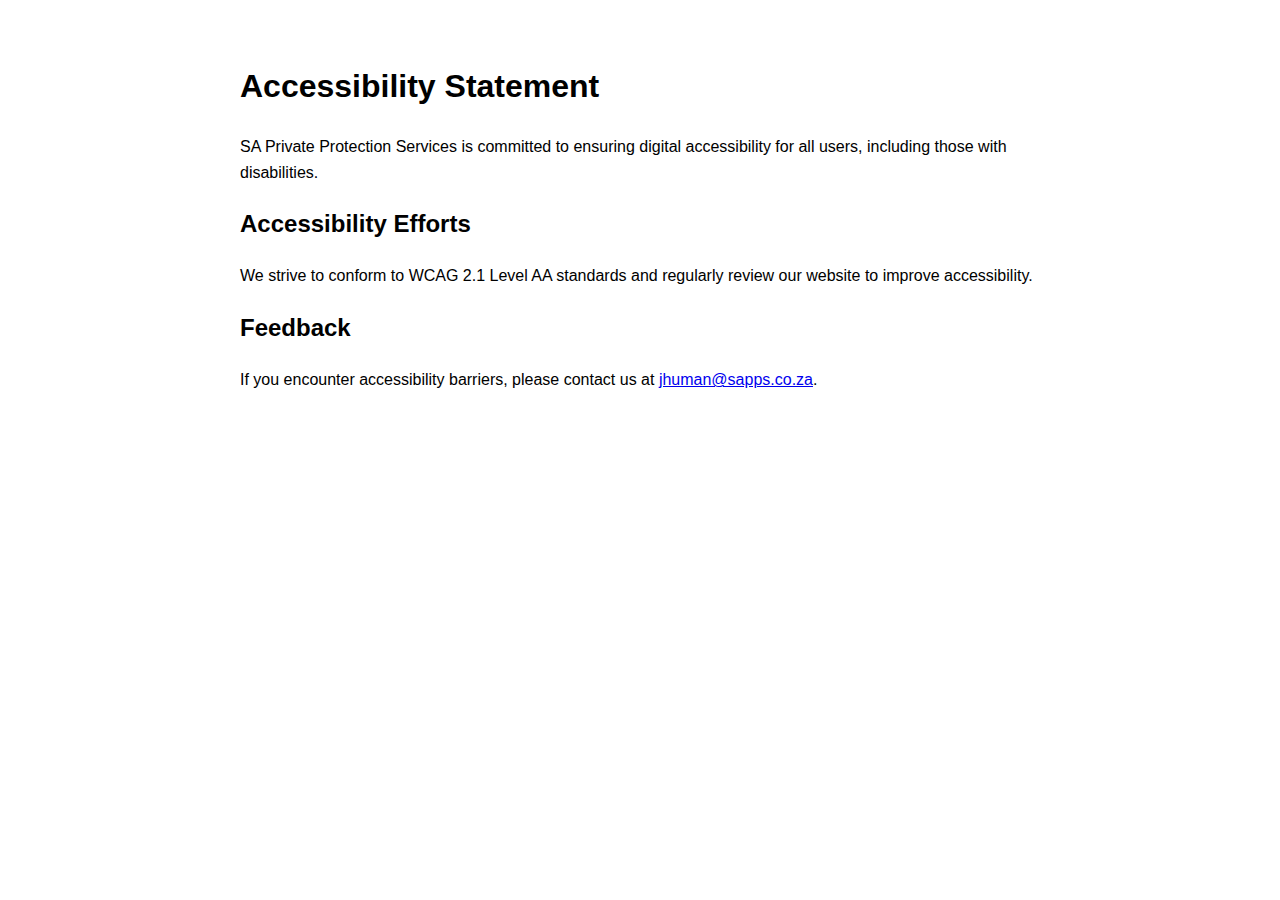
<file: accessibility.html>
<!DOCTYPE html>
<html lang="en">
<head>
  <meta charset="UTF-8">
  <title>Accessibility Statement | SA Private Protection Services</title>
  <meta name="viewport" content="width=device-width, initial-scale=1.0">
</head>
<body style="font-family:Arial,sans-serif;max-width:800px;margin:auto;padding:40px;line-height:1.6;">
  <h1>Accessibility Statement</h1>
  <p>SA Private Protection Services is committed to ensuring digital accessibility for all users, including those with disabilities.</p>

  <h2>Accessibility Efforts</h2>
  <p>We strive to conform to WCAG 2.1 Level AA standards and regularly review our website to improve accessibility.</p>

  <h2>Feedback</h2>
  <p>If you encounter accessibility barriers, please contact us at <a href="mailto:jhuman@sapps.co.za">jhuman@sapps.co.za</a>.</p>
</body>
</html>
</file>
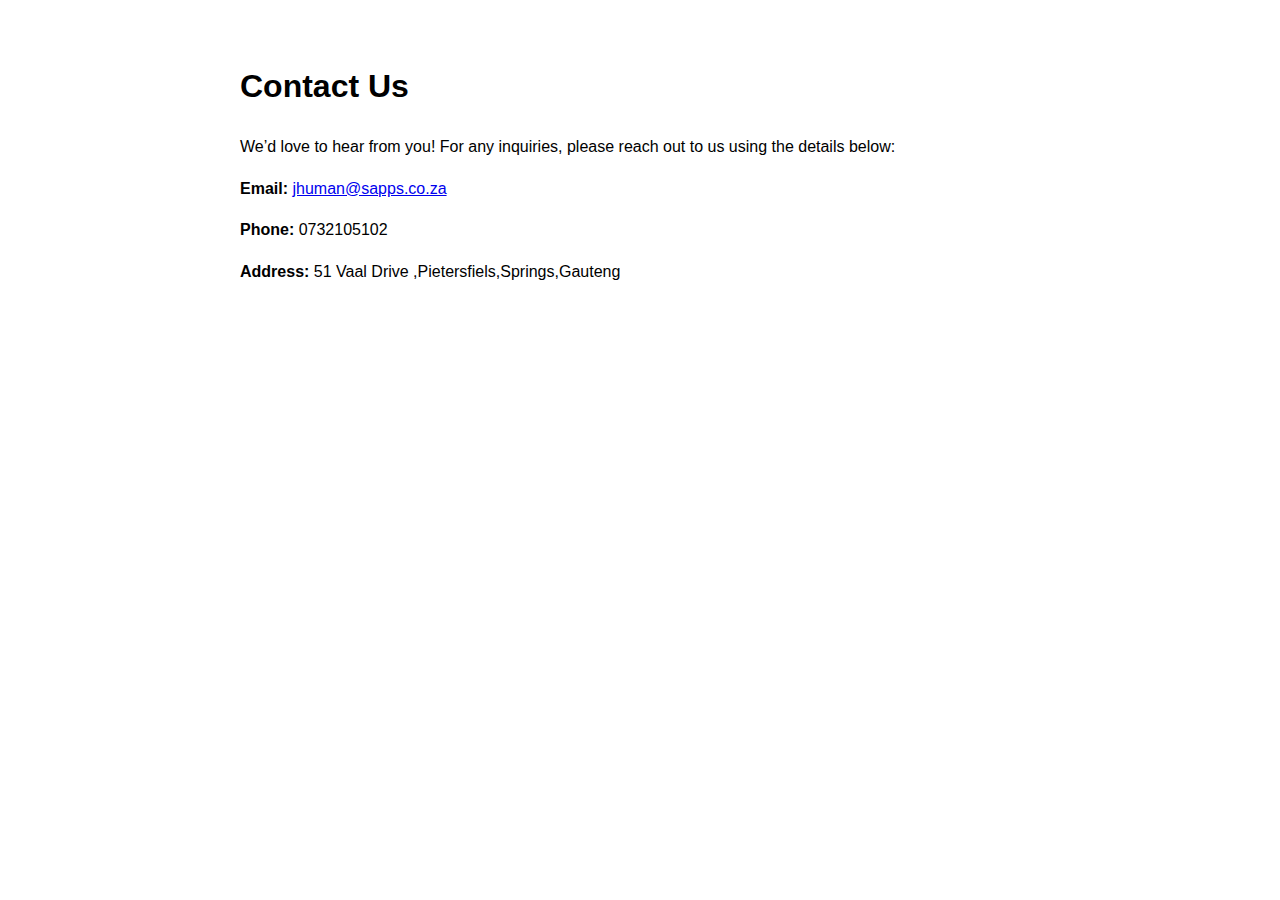
<file: contact.html>
<!DOCTYPE html>
<html lang="en">
<head>
  <meta charset="UTF-8">
  <title>Contact Us | SA Private Protection Services</title>
  <meta name="viewport" content="width=device-width, initial-scale=1.0">
</head>
<body style="font-family:Arial,sans-serif;max-width:800px;margin:auto;padding:40px;line-height:1.6;">
  <h1>Contact Us</h1>
  <p>We’d love to hear from you! For any inquiries, please reach out to us using the details below:</p>

  <p><strong>Email:</strong> <a href="mailto:jhuman@sapps.co.za">jhuman@sapps.co.za</a></p>
  <p><strong>Phone:</strong> 0732105102</p>
  <p><strong>Address:</strong> 51 Vaal Drive ,Pietersfiels,Springs,Gauteng</p>
</body>
</html>
</file>
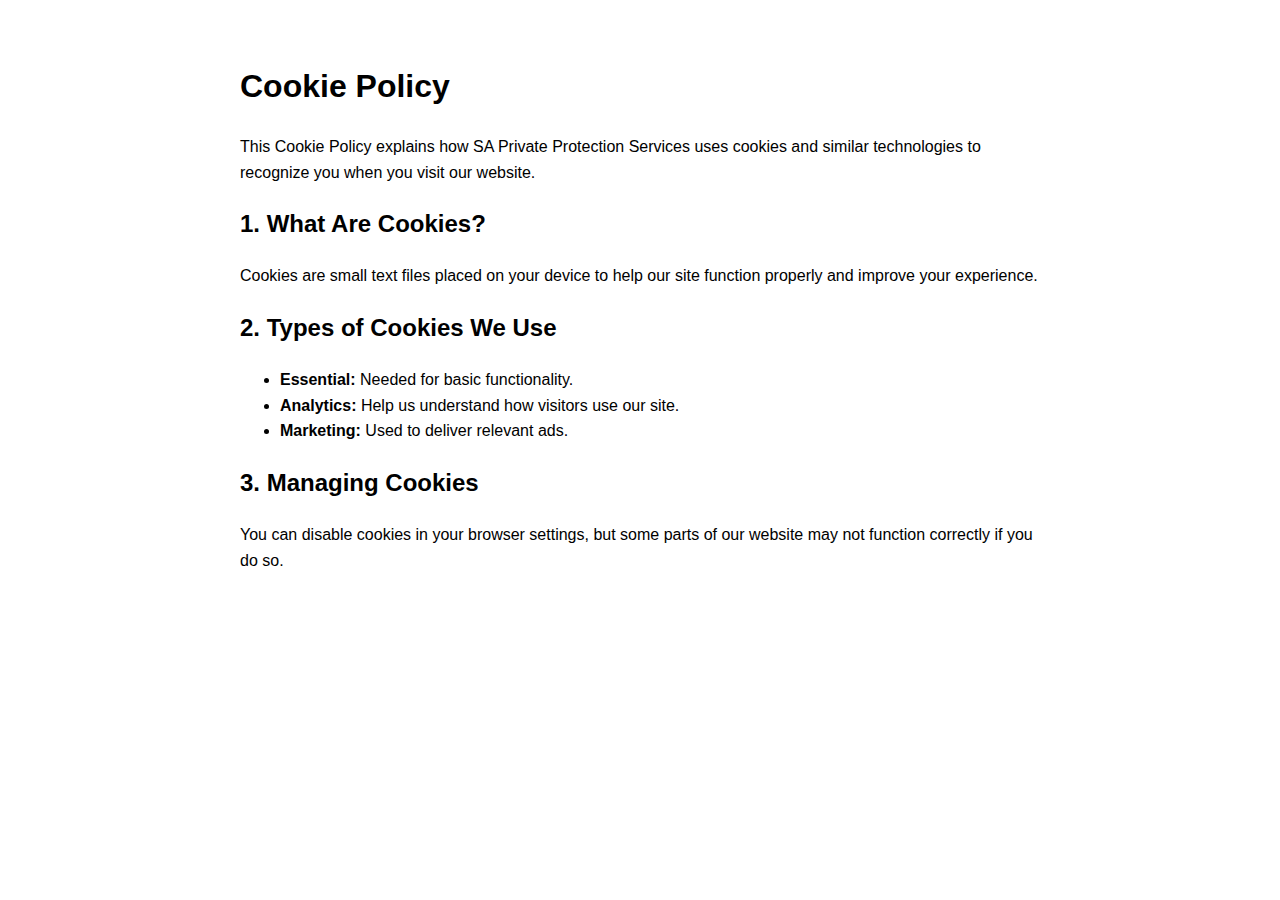
<file: cookie-policy.html>
<!DOCTYPE html>
<html lang="en">
<head>
  <meta charset="UTF-8">
  <title>Cookie Policy | SA Private Protection Services</title>
  <meta name="viewport" content="width=device-width, initial-scale=1.0">
</head>
<body style="font-family:Arial,sans-serif;max-width:800px;margin:auto;padding:40px;line-height:1.6;">
  <h1>Cookie Policy</h1>
  <p>This Cookie Policy explains how SA Private Protection Services uses cookies and similar technologies to recognize you when you visit our website.</p>

  <h2>1. What Are Cookies?</h2>
  <p>Cookies are small text files placed on your device to help our site function properly and improve your experience.</p>

  <h2>2. Types of Cookies We Use</h2>
  <ul>
    <li><strong>Essential:</strong> Needed for basic functionality.</li>
    <li><strong>Analytics:</strong> Help us understand how visitors use our site.</li>
    <li><strong>Marketing:</strong> Used to deliver relevant ads.</li>
  </ul>

  <h2>3. Managing Cookies</h2>
  <p>You can disable cookies in your browser settings, but some parts of our website may not function correctly if you do so.</p>
</body>
</html>
</file>
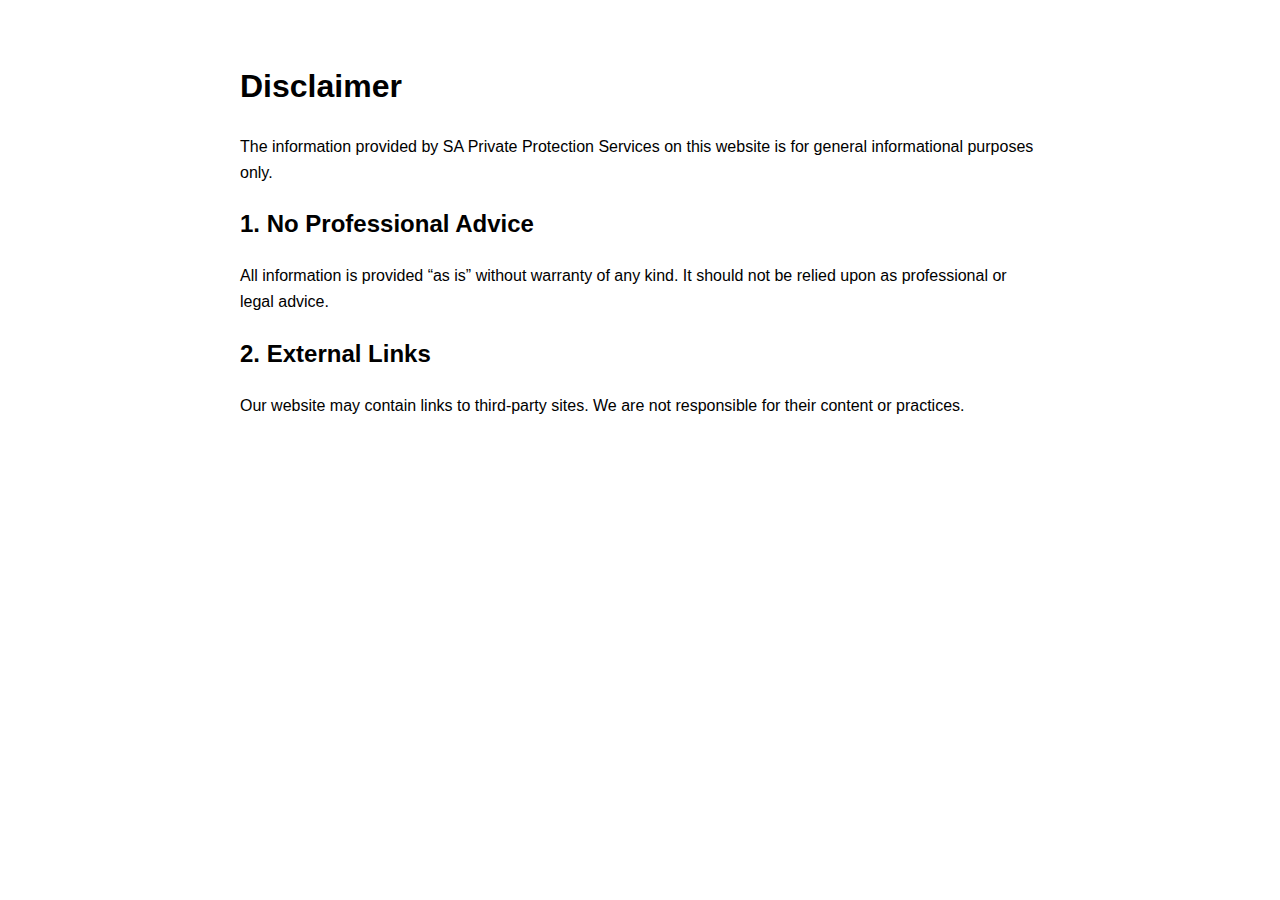
<file: disclaimer.html>
<!DOCTYPE html>
<html lang="en">
<head>
  <meta charset="UTF-8">
  <title>Disclaimer | SA Private Protection Services </title>
  <meta name="viewport" content="width=device-width, initial-scale=1.0">
</head>
<body style="font-family:Arial,sans-serif;max-width:800px;margin:auto;padding:40px;line-height:1.6;">
  <h1>Disclaimer</h1>
  <p>The information provided by SA Private Protection Services on this website is for general informational purposes only.</p>

  <h2>1. No Professional Advice</h2>
  <p>All information is provided “as is” without warranty of any kind. It should not be relied upon as professional or legal advice.</p>

  <h2>2. External Links</h2>
  <p>Our website may contain links to third-party sites. We are not responsible for their content or practices.</p>
</body>
</html>
</file>
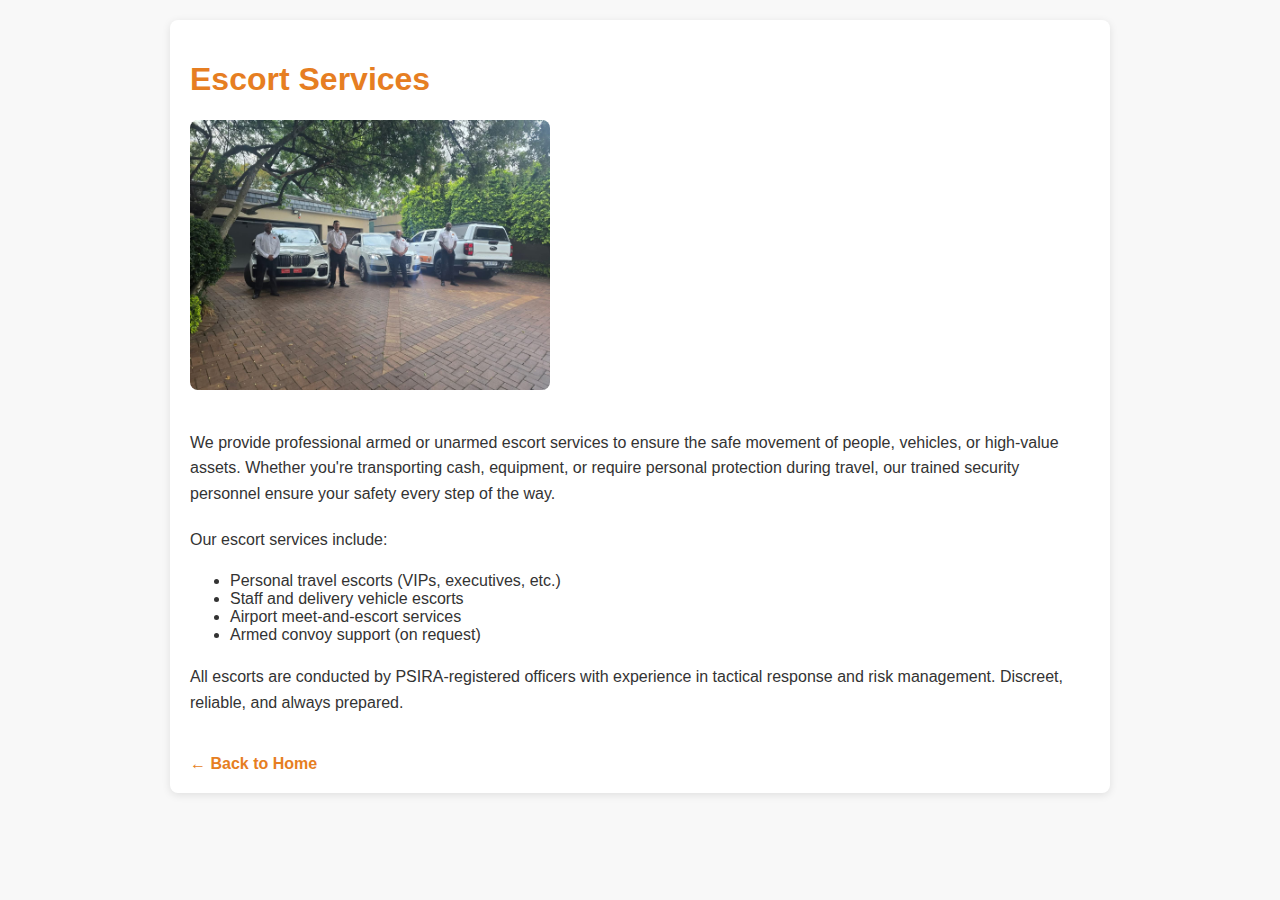
<file: escort-details.html>
<!DOCTYPE html>
<html lang="en">
<head>
  <meta charset="UTF-8" />
  <meta name="viewport" content="width=device-width, initial-scale=1" />
  <title>Escort Services - SA Private Protection Services</title>
  <style>
    body {
      font-family: Arial, sans-serif;
      margin: 20px;
      background-color: #f8f8f8;
      color: #333;
    }
    .container {
      max-width: 900px;
      margin: auto;
      background: white;
      padding: 20px;
      border-radius: 8px;
      box-shadow: 0 2px 8px rgba(0,0,0,0.1);
    }
    h1 {
      color: #e67e22; /* orange from your brand colors */
    }
    img {
      max-width: 100%;
      border-radius: 8px;
      margin-bottom: 20px;
    }
    p {
      line-height: 1.6;
      margin-bottom: 20px;
    }
    a.back-link {
      display: inline-block;
      margin-top: 20px;
      text-decoration: none;
      color: #e67e22;
      font-weight: bold;
    }
    a.back-link:hover {
      text-decoration: underline;
    }
  </style>
</head>
<body>
  <div class="container">
    <h1>Escort Services</h1>
    <img src="service5.jpg" alt="Escort Services" style="max-width:40%; border-radius:8px; margin-bottom:20px;"/>
    <p>
      We provide professional armed or unarmed escort services to ensure the safe movement of people, vehicles, or high-value assets. Whether you're transporting cash, equipment, or require personal protection during travel, our trained security personnel ensure your safety every step of the way.
    </p>
    <p>
      Our escort services include:
      <ul>
        <li>Personal travel escorts (VIPs, executives, etc.)</li>
        <li>Staff and delivery vehicle escorts</li>
        <li>Airport meet-and-escort services</li>
        <li>Armed convoy support (on request)</li>
      </ul>
    </p>
    <p>
      All escorts are conducted by PSIRA-registered officers with experience in tactical response and risk management. Discreet, reliable, and always prepared.
    </p>
    <a href="index.html" class="back-link">&larr; Back to Home</a>
  </div>
</body>
</html>
</file>
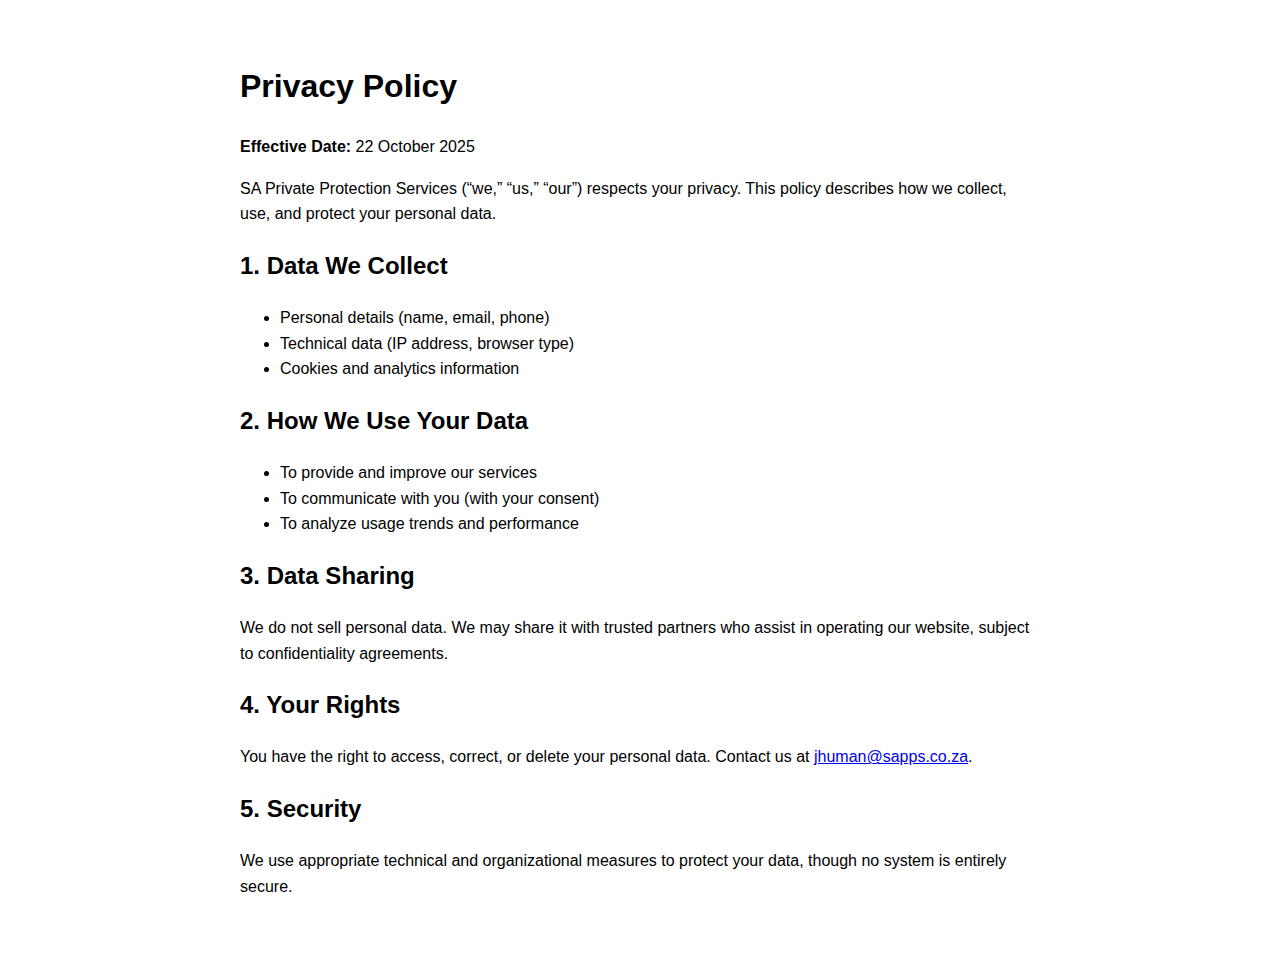
<file: privacy-policy.html>
<!DOCTYPE html>
<html lang="en">
<head>
  <meta charset="UTF-8">
  <title>Privacy Policy | SA Private Protection Services </title>
  <meta name="viewport" content="width=device-width, initial-scale=1.0">
</head>
<body style="font-family:Arial,sans-serif;max-width:800px;margin:auto;padding:40px;line-height:1.6;">
  <h1>Privacy Policy</h1>
  <p><strong>Effective Date:</strong> 22 October 2025 </p>
  <p>SA Private Protection Services (“we,” “us,” “our”) respects your privacy. This policy describes how we collect, use, and protect your personal data.</p>

  <h2>1. Data We Collect</h2>
  <ul>
    <li>Personal details (name, email, phone)</li>
    <li>Technical data (IP address, browser type)</li>
    <li>Cookies and analytics information</li>
  </ul>

  <h2>2. How We Use Your Data</h2>
  <ul>
    <li>To provide and improve our services</li>
    <li>To communicate with you (with your consent)</li>
    <li>To analyze usage trends and performance</li>
  </ul>

  <h2>3. Data Sharing</h2>
  <p>We do not sell personal data. We may share it with trusted partners who assist in operating our website, subject to confidentiality agreements.</p>

  <h2>4. Your Rights</h2>
  <p>You have the right to access, correct, or delete your personal data. Contact us at <a href="mailto:jhuman@sapps.co.za">jhuman@sapps.co.za</a>.</p>

  <h2>5. Security</h2>
  <p>We use appropriate technical and organizational measures to protect your data, though no system is entirely secure.</p>
</body>
</html>
</file>
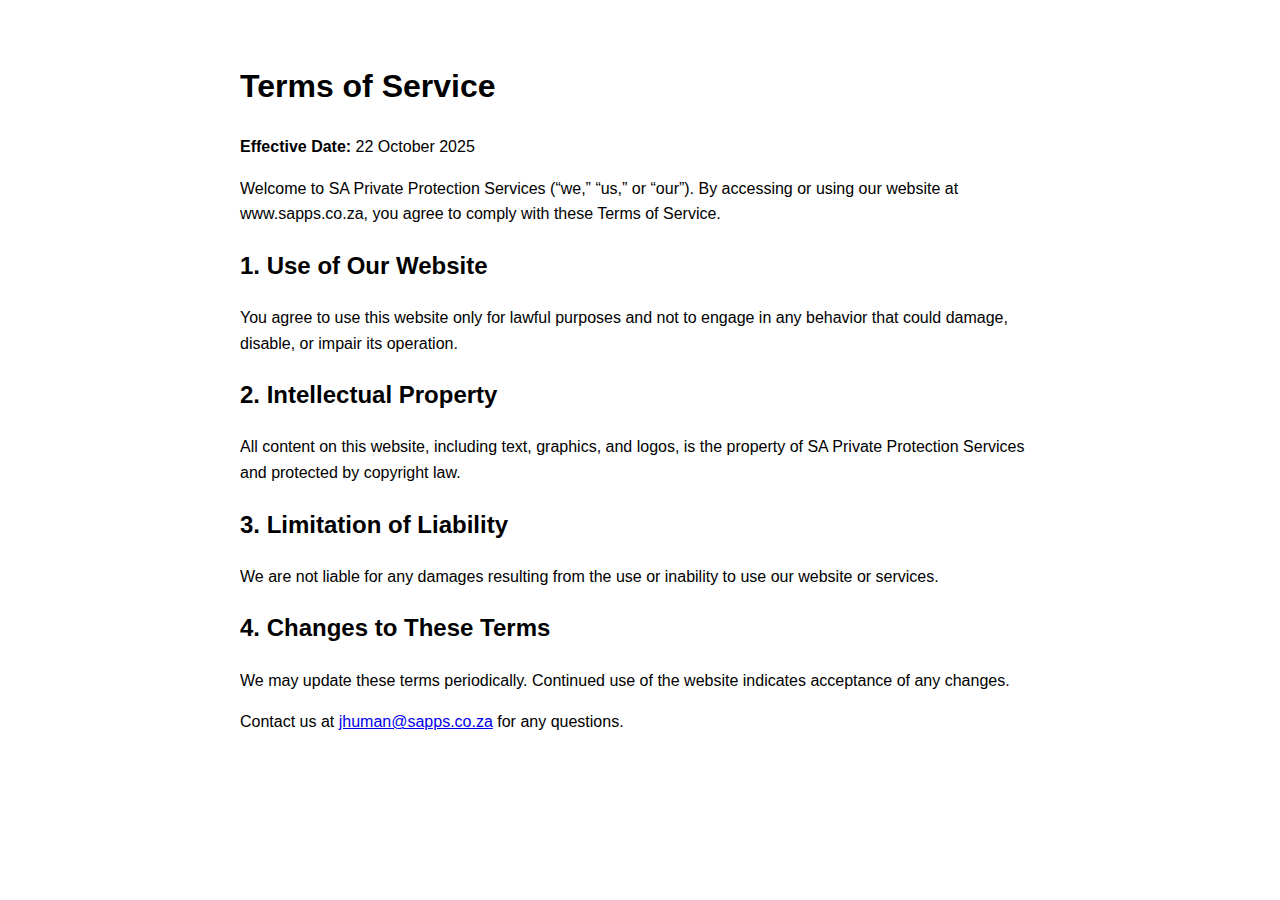
<file: terms-of-service.html>
<!DOCTYPE html>
<html lang="en">
<head>
  <meta charset="UTF-8">
  <title>Terms of Service | SA Private Protection Services</title>
  <meta name="viewport" content="width=device-width, initial-scale=1.0">
</head>
<body style="font-family:Arial,sans-serif;max-width:800px;margin:auto;padding:40px;line-height:1.6;">
  <h1>Terms of Service</h1>
  <p><strong>Effective Date:</strong> 22 October 2025</p>
  <p>Welcome to SA Private Protection Services (“we,” “us,” or “our”). By accessing or using our website at www.sapps.co.za, you agree to comply with these Terms of Service.</p>

  <h2>1. Use of Our Website</h2>
  <p>You agree to use this website only for lawful purposes and not to engage in any behavior that could damage, disable, or impair its operation.</p>

  <h2>2. Intellectual Property</h2>
  <p>All content on this website, including text, graphics, and logos, is the property of SA Private Protection Services and protected by copyright law.</p>

  <h2>3. Limitation of Liability</h2>
  <p>We are not liable for any damages resulting from the use or inability to use our website or services.</p>

  <h2>4. Changes to These Terms</h2>
  <p>We may update these terms periodically. Continued use of the website indicates acceptance of any changes.</p>

  <p>Contact us at <a href="mailto:jhuman@sapps.co.za">jhuman@sapps.co.za</a> for any questions.</p>
</body>
</html>
</file>
